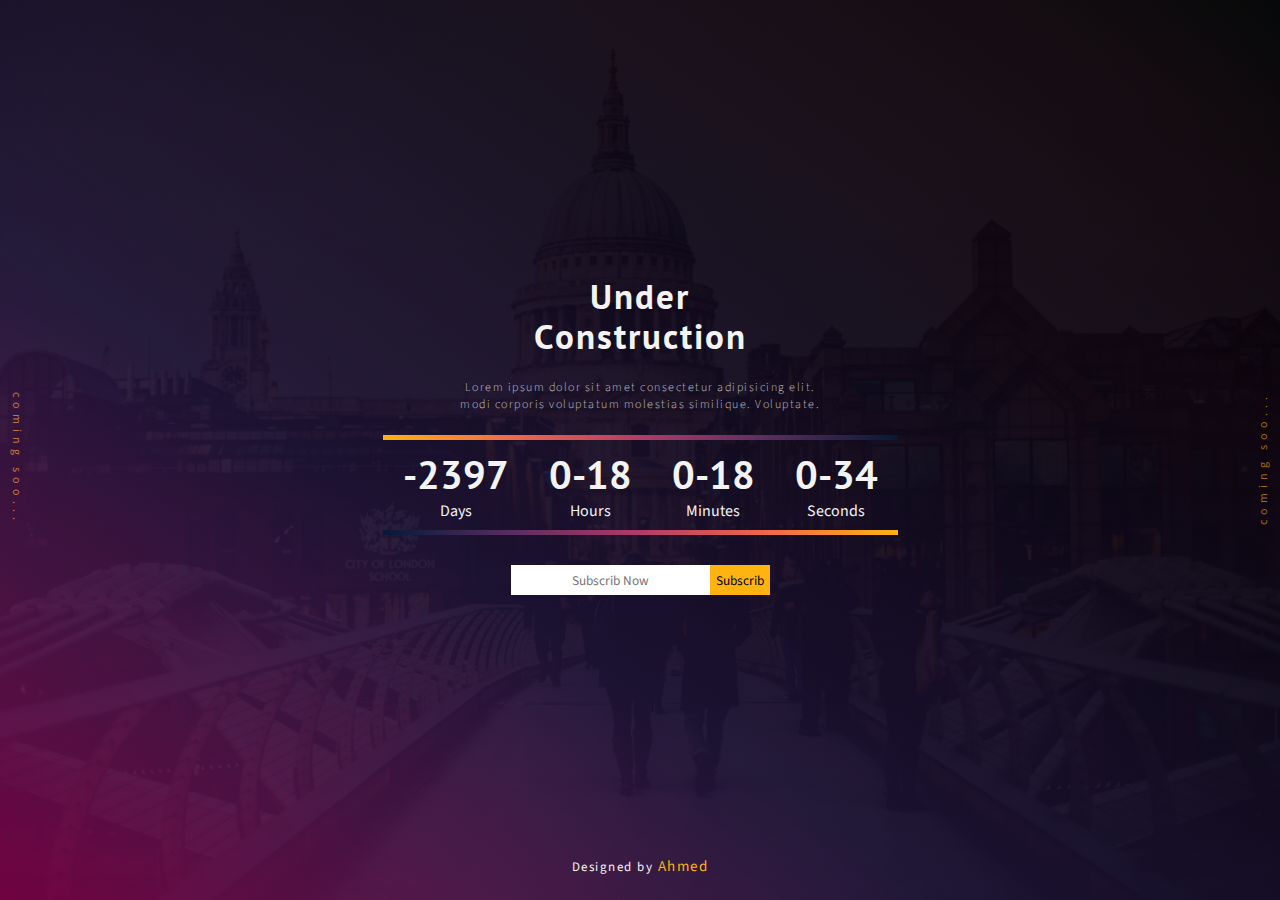
<file: index.html>
<!DOCTYPE html>
<html lang="zxx">
    <head>
        <meta charset="utf-8">
        <meta http-equiv="X-UA-Compatible" content="IE=edge">
        <meta name="viewport" content="width=device-width, initial-scale=1">
        <title>Comin Soon</title>
        <link
            rel="stylesheet"
            href="https://use.fontawesome.com/releases/v5.8.1/css/all.css"
            integrity="sha384-50oBUHEmvpQ+1lW4y57PTFmhCaXp0ML5d60M1M7uH2+nqUivzIebhndOJK28anvf"
            crossorigin="anonymous">
        <link
            href="https://fonts.googleapis.com/css?family=Source+Sans+Pro"
            rel="stylesheet">
        <link href="https://fonts.googleapis.com/css?family=PT+Sans" rel="stylesheet">
        <link rel="stylesheet" href="style.css">
    </head>

    <body>
        <div class="screen">
            <div class="content">
                <div class="logo">
                    <i class="fab fa-airbnb"></i>
                </div>
                <div class="info">
                    <h1 class="heading">Under<br>Construction</h1>
                    <p class="brief">
                        Lorem ipsum dolor sit amet consectetur adipisicing elit.<br>
                        modi corporis voluptatum molestias similique. Voluptate.
                    </p>
                </div>

                <div class="counter">
                    <div class="days">
                        <span id="days"></span>
                        <span class="name">Days</sapn>
                    </div>
                    <div class="hours">
                        <span id="hours"></span>
                        <span class="name">Hours</span>
                    </div>
                    <div class="minutes">
                        <span id="minutes"></span>
                        <span class="name">Minutes</span>
                    </div>
                    <div class="seconds">
                        <span id="seconds"></span>
                        <span class="name">Seconds</>
                    </div>
                </div>

                <div class="subscrib">
                    <form>
                        <input type="email" name="email" id="" placeholder="Subscrib Now">
                        <button type="submit">Subscrib</button>
                    </form>
                </div>
                <div class="socila-icon">
                    <span>
                        <a href="#">
                            <i class="fab fa-facebook-f"></i>
                        </a>
                    </span>
                    <span>
                        <a href="#">
                            <i class="fab fa-twitter"></i>
                        </a>
                    </span>
                    <span>
                        <a href="#">
                            <i class="fab fa-youtube"></i>
                        </a>
                    </span>
                    <span>
                        <a href="#">
                            <i class="fab fa-google-play"></i>
                        </a>
                    </span>
                </div>
                <div class="footer">
                    <p>Designed by
                        <a href="#">Ahmed</a>
                    </p>
                </div>
            </div>
            <div class="overlay"></div>
            <div class="comingSoon comingSoon1">coming soo...</div>
            <div class="comingSoon comingSoon2">coming soo...</div>
        </div>

        <script type="text/javascript">
           var ourFunction= setInterval(
            function countdown () {
                var now = new Date().getTime();
                var eventDate = new Date("Jan 1, 2020 00:00:00").getTime();

                var  remTime = eventDate - now;

                var s = Math.floor((remTime % (1000 * 60)) / (1000));
                var m = Math.floor((remTime % (1000 * 60 * 60)) / (1000 * 60));
                var h = Math.floor((remTime % (1000 * 60 * 60 * 24)) / (1000 * 60 * 60));
                var d = Math.floor(remTime / (1000 * 60 * 60 * 24));

                s = (s < 10) ? "0" + s : s;
                m = (m < 10) ? "0" + m : m;
                h = (h < 10) ? "0" + h : h;

                document.getElementById("days").innerHTML = d;
                document.getElementById("hours").innerHTML = h;
                document.getElementById("minutes").innerHTML = m;
                document.getElementById("seconds").innerHTML = s;

            }, 1000);
        </script>
    </body>
</html>
</file>
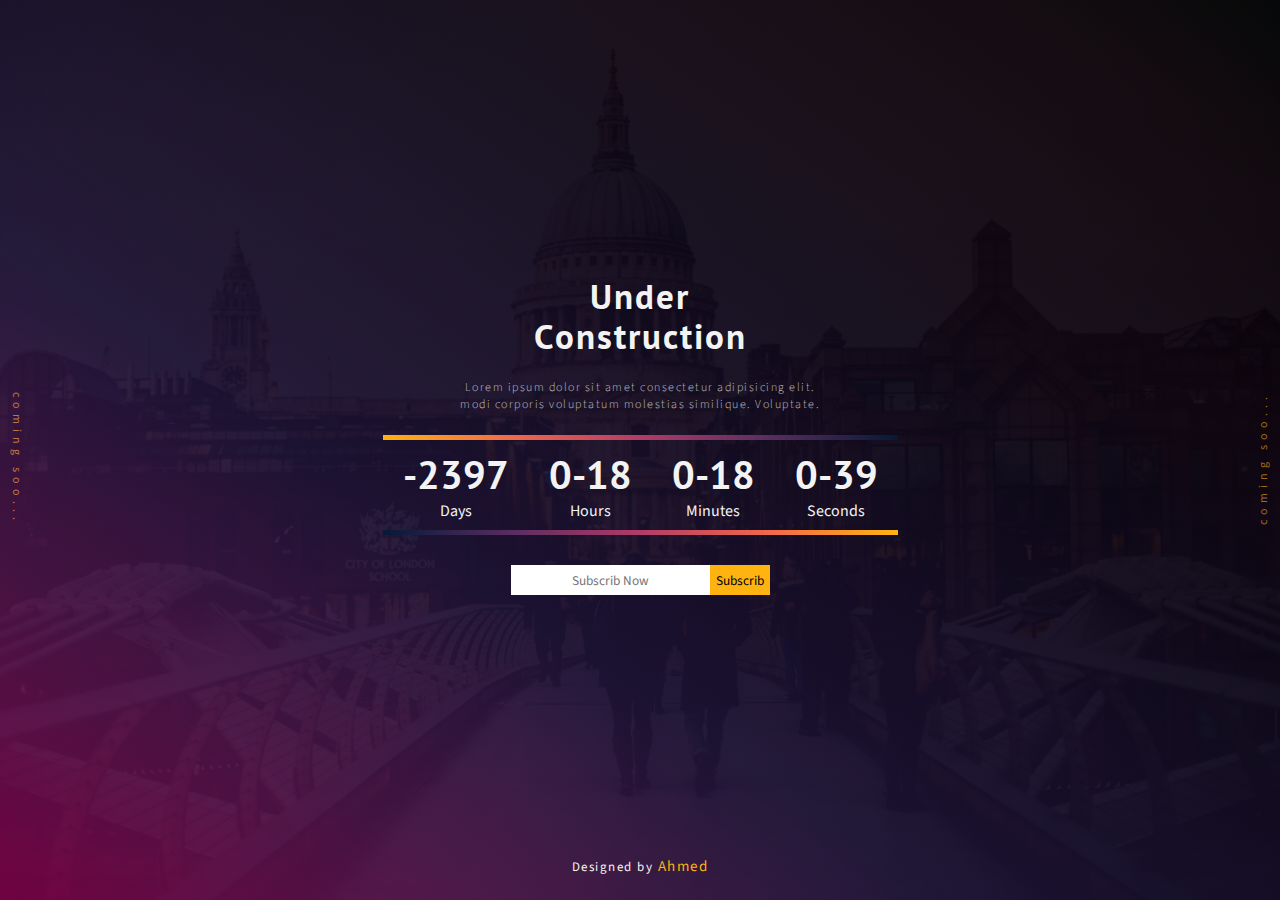
<file: comingSoon.html>
<!DOCTYPE html>
<html lang="zxx">
    <head>
        <meta charset="utf-8">
        <meta http-equiv="X-UA-Compatible" content="IE=edge">
        <meta name="viewport" content="width=device-width, initial-scale=1">
        <title>Comin Soon</title>
        <link
            rel="stylesheet"
            href="https://use.fontawesome.com/releases/v5.8.1/css/all.css"
            integrity="sha384-50oBUHEmvpQ+1lW4y57PTFmhCaXp0ML5d60M1M7uH2+nqUivzIebhndOJK28anvf"
            crossorigin="anonymous">
        <link
            href="https://fonts.googleapis.com/css?family=Source+Sans+Pro"
            rel="stylesheet">
        <link href="https://fonts.googleapis.com/css?family=PT+Sans" rel="stylesheet">
        <link rel="stylesheet" href="style.css">
    </head>

    <body>
        <div class="screen">
            <div class="content">
                <div class="logo">
                    <i class="fab fa-airbnb"></i>
                </div>
                <div class="info">
                    <h1 class="heading">Under<br>Construction</h1>
                    <p class="brief">
                        Lorem ipsum dolor sit amet consectetur adipisicing elit.<br>
                        modi corporis voluptatum molestias similique. Voluptate.
                    </p>
                </div>

                <div class="counter">
                    <div class="days">
                        <span id="days"></span>
                        <span class="name">Days</sapn>
                    </div>
                    <div class="hours">
                        <span id="hours"></span>
                        <span class="name">Hours</span>
                    </div>
                    <div class="minutes">
                        <span id="minutes"></span>
                        <span class="name">Minutes</span>
                    </div>
                    <div class="seconds">
                        <span id="seconds"></span>
                        <span class="name">Seconds</>
                    </div>
                </div>

                <div class="subscrib">
                    <form>
                        <input type="email" name="email" id="" placeholder="Subscrib Now">
                        <button type="submit">Subscrib</button>
                    </form>
                </div>
                <div class="socila-icon">
                    <span>
                        <a href="#">
                            <i class="fab fa-facebook-f"></i>
                        </a>
                    </span>
                    <span>
                        <a href="#">
                            <i class="fab fa-twitter"></i>
                        </a>
                    </span>
                    <span>
                        <a href="#">
                            <i class="fab fa-youtube"></i>
                        </a>
                    </span>
                    <span>
                        <a href="#">
                            <i class="fab fa-google-play"></i>
                        </a>
                    </span>
                </div>
                <div class="footer">
                    <p>Designed by
                        <a href="#">Ahmed</a>
                    </p>
                </div>
            </div>
            <div class="overlay"></div>
            <div class="comingSoon comingSoon1">coming soo...</div>
            <div class="comingSoon comingSoon2">coming soo...</div>
        </div>

        <script type="text/javascript">
           var ourFunction= setInterval(
            function countdown () {
                var now = new Date().getTime();
                var eventDate = new Date("Jan 1, 2020 00:00:00").getTime();

                var  remTime = eventDate - now;

                var s = Math.floor((remTime % (1000 * 60)) / (1000));
                var m = Math.floor((remTime % (1000 * 60 * 60)) / (1000 * 60));
                var h = Math.floor((remTime % (1000 * 60 * 60 * 24)) / (1000 * 60 * 60));
                var d = Math.floor(remTime / (1000 * 60 * 60 * 24));

                s = (s < 10) ? "0" + s : s;
                m = (m < 10) ? "0" + m : m;
                h = (h < 10) ? "0" + h : h;

                document.getElementById("days").innerHTML = d;
                document.getElementById("hours").innerHTML = h;
                document.getElementById("minutes").innerHTML = m;
                document.getElementById("seconds").innerHTML = s;

            }, 1000);
        </script>
    </body>
</html>
</file>
<file: style.css>
*{
    box-sizing: border-box;
    text-align: center;
    font-family: 'Source Sans Pro', sans-serif;
}
html, body{
    height: 100%;
    padding: 0;
    margin: 0;
}
a{
    text-decoration: none;
    color: inherit;
}
.screen{
    height: 100%;
    background: url(bg-1.jpg);
    background-size: cover;
    background-position: center;
    position: relative;
}
.content{
    padding: 20px;
    height: 100%;
    display: flex;
    justify-content: center;
    align-items: center;
    flex-direction: column;
    position: relative;
    z-index: 2;
    background-image: linear-gradient(to right top, #ff009170, #ce1a9470, #9c268f70, #6c298270, #3e266d70, #331e5970, #29174570, #1e103370, #200b2470, #1c061770, #14020b70, #00000070);
}
.logo{
    font-size: 70px;
    color: #FFB310;
}
.info{
    color: #f3f3f3;
    margin-bottom: 10px;
}
.info .heading{
    font-family: 'PT Sans', sans-serif;
    font-size: 35px;
    line-height: 40px;
    letter-spacing: 2px;
}
.info .brief{
    font-weight: 100;
    font-size: 12px;
    letter-spacing: 1.5px;
}
.counter{
    color: #f3f3f3;
    margin-bottom: 30px;
    display: flex;
    align-items: center;
    justify-content: center;
    font-family: 'Source Sans Pro', sans-serif;
    height: 100px;
    background-position: 0 0, 0 100%;
    background-repeat: no-repeat;
    background-size: 100% 5px;
    background-image: linear-gradient(to right, #ffb310, #f2684b, #b23b68, #592d61, #051937), linear-gradient(to left, #ffb310, #f2684b, #b23b68, #592d61, #051937);
}
.counter > div{
    margin: 10px 20px;
}
.counter span{
    display: block;
}
.counter div span:first-child{
    font-size: 40px;
    font-weight: bold;
    font-family: 'PT Sans', sans-serif;
}
.subscrib input{
    width: 200px;
    height: 30px;
    padding: 10px;
    border-radius: 0;
    margin-right: 0;
    border: none;
}
.subscrib button{
    background: #ffb310;
    border: none;
    height: 30px;
    margin-left: -4px;
    cursor: pointer;
    margin-bottom: 30px;
}
.socila-icon i {
    color: #FFB310;
    padding: 0 10px;
}
.socila-icon i:hover{
    color: rgb(255, 200, 80);
}
.footer{
    position: absolute;
    color: #f3f3f3;
    bottom: 10px;
    letter-spacing: 1.5px;
    font-size: 13px;
}
.footer a{
    font-size: 15px;
    color: #FFB310;
}
.footer a:hover{
    color: rgb(255, 200, 80);
}
.comingSoon{
    position: absolute;
    top: 50%;
    font-size: 12px;
    letter-spacing: 5px;
    color: #ffb310;
}
.comingSoon1{
    left: -50px;
    transform: rotate(90deg)
}
.comingSoon2{
    right: -50px;
    transform: rotate(-90deg)
}
.overlay{
    background-color: rgba(0, 0, 0, .9);
    position: absolute;
    top: 0;
    bottom: 0;
    right: 0;
    left: 0;
    z-index: 0;
}
</file>
